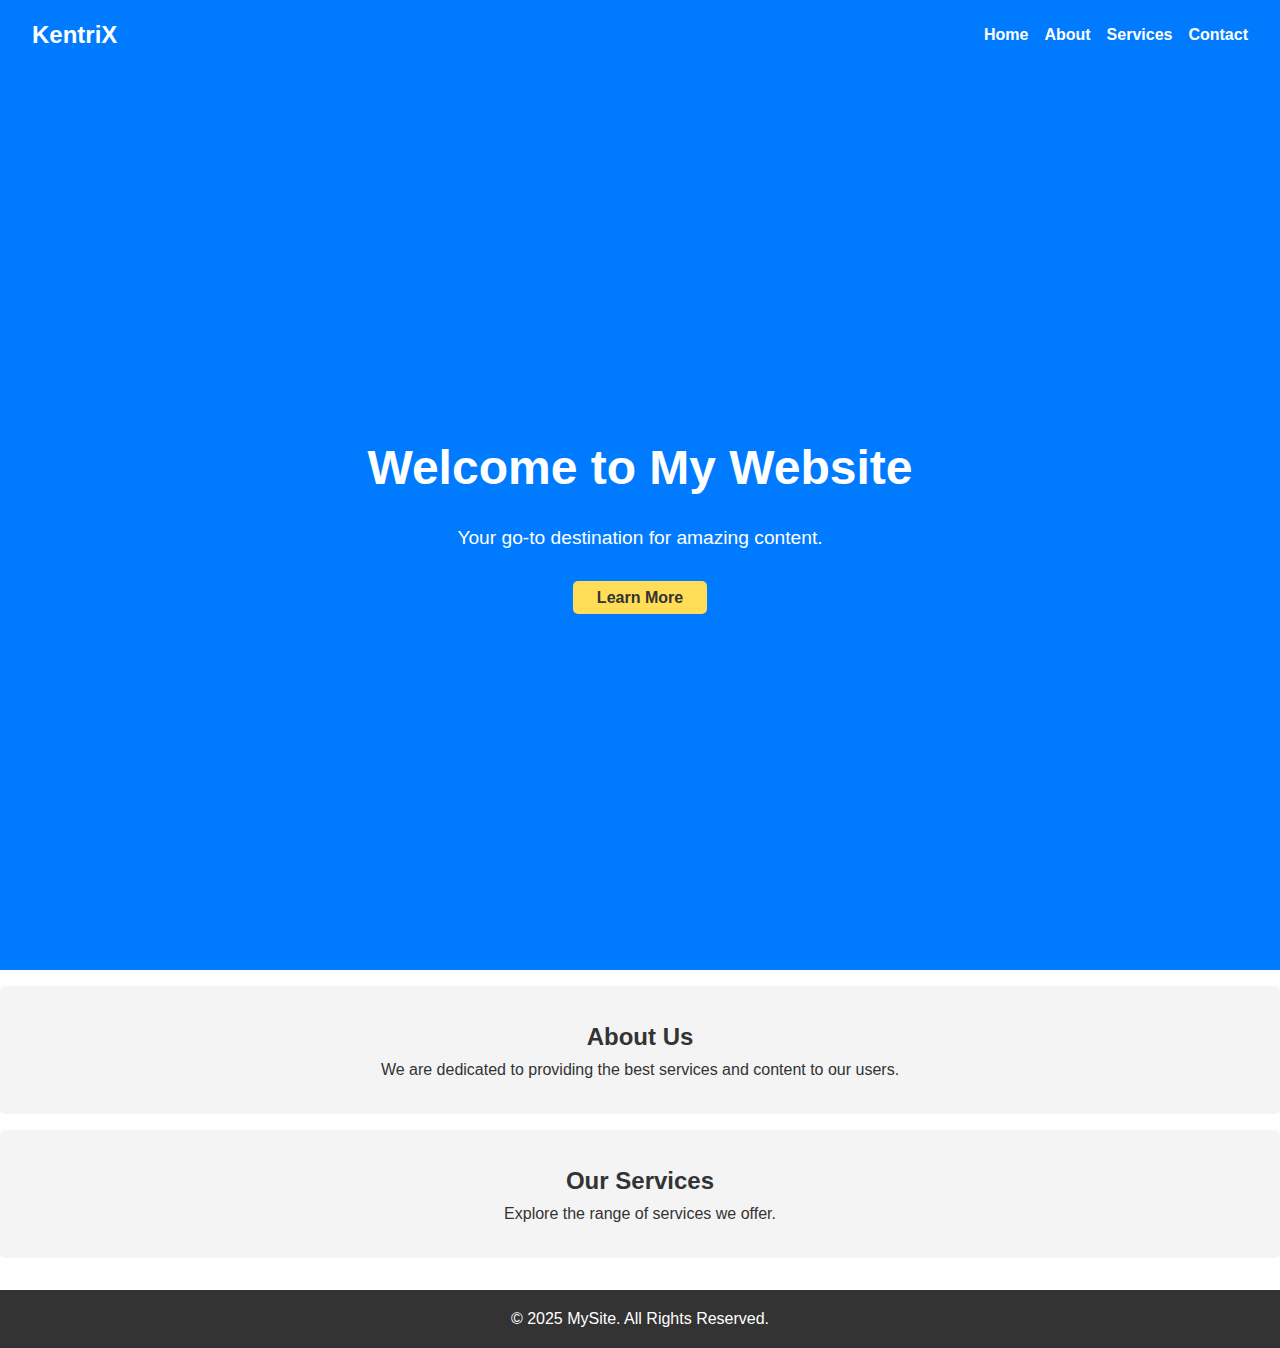
<file: docs/home.html>
<!DOCTYPE html>
<html lang="en">
<head>
    <meta charset="UTF-8">
    <meta name="viewport" content="width=device-width, initial-scale=1.0">
    <title>My Homepage</title>
    <style>
        /* General Styles */
        * {
            margin: 0;
            padding: 0;
            box-sizing: border-box;
            font-family: Arial, sans-serif;
        }

        body {
            line-height: 1.6;
            color: #333;
        }

        /* Header */
        .navbar {
            display: flex;
            justify-content: space-between;
            align-items: center;
            padding: 1rem 2rem;
            background-color: #007bff;
            color: white;
        }

        .navbar .logo {
            font-size: 1.5rem;
            font-weight: bold;
        }

        .navbar .nav-links {
            list-style: none;
            display: flex;
            gap: 1rem;
        }

        .navbar .nav-links a {
            text-decoration: none;
            color: white;
            font-weight: bold;
            transition: color 0.3s;
        }

        .navbar .nav-links a:hover {
            color: #ffdd57;
        }

        /* Hero Section */
        .hero {
            height: 100vh;
            background-color: #007bff; 
            color: white;
            display: flex;
            justify-content: center;
            align-items: center;
            text-align: center;
        }

        .hero-content h1 {
            font-size: 3rem;
            margin-bottom: 1rem;
        }

        .hero-content p {
            font-size: 1.2rem;
            margin-bottom: 2rem;
        }

        .hero-content .btn {
            background-color: #ffdd57;
            color: #333;
            padding: 0.5rem 1.5rem;
            text-decoration: none;
            font-weight: bold;
            border-radius: 5px;
            transition: background 0.3s;
        }

        .hero-content .btn:hover {
            background-color: #ffc107;
        }

        /* Sections */
        section {
            padding: 2rem 5%;
            text-align: center;
        }

        #about, #services {
            background-color: #f4f4f4;
            margin: 1rem 0;
            border-radius: 5px;
            padding: 2rem;
        }

        /* Footer */
        footer {
            background-color: #333;
            color: white;
            text-align: center;
            padding: 1rem 0;
            margin-top: 2rem;
        }
    </style>
</head>
<body>
    <header>
        <nav class="navbar">
            <div class="logo">KentriX</div>
            <ul class="nav-links">
                <li><a href="#home">Home</a></li>
                <li><a href="#about">About</a></li>
                <li><a href="#services">Services</a></li>
                <li><a href="#contact">Contact</a></li>
            </ul>
        </nav>
    </header>

    <section id="home" class="hero">
        <div class="hero-content">
            <h1>Welcome to My Website</h1>
            <p>Your go-to destination for amazing content.</p>
            <a href="#about" class="btn">Learn More</a>
        </div>
    </section>

    <section id="about">
        <h2>About Us</h2>
        <p>We are dedicated to providing the best services and content to our users.</p>
    </section>

    <section id="services">
        <h2>Our Services</h2>
        <p>Explore the range of services we offer.</p>
    </section>

    <footer>
        <p>&copy; 2025 MySite. All Rights Reserved.</p>
    </footer>
</body>
</html>
</file>
